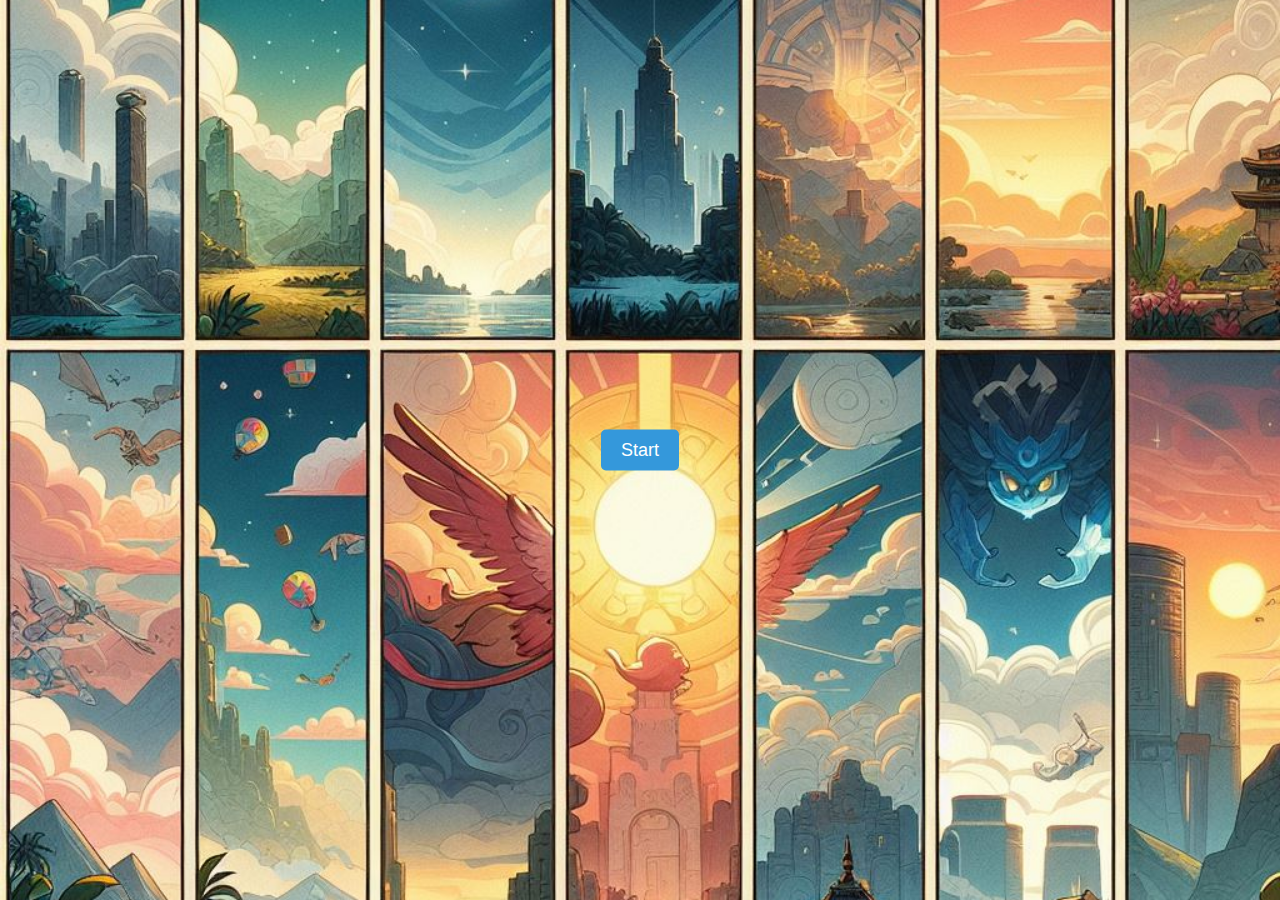
<file: index.html>
<!DOCTYPE html>
<html lang="ru">
<head>
  <!-- Устанавливаем кодировку документа -->
  <meta charset="UTF-8" />
  <!-- Определяем параметры для корректного отображения на мобильных устройствах -->
  <meta name="viewport" content="width=device-width, initial-scale=1.0, maximum-scale=1.0, user-scalable=yes" />
  <!-- Заголовок страницы -->
  <title>Семейное собрание Магомедовых</title>
  <!-- Стили страницы -->
  <style>
    /* Оформление основного контейнера страницы */
    body {
      margin: 0;
      padding: 0;
      font-family: Arial, sans-serif;
      color: #ffffff;
      user-select: none;
      /* Задаем фон страницы */
      background-image: url('1.jpeg');
      background-size: cover;
      background-position: center;
      background-repeat: no-repeat;
      background-attachment: fixed;
      transition: background 6s; /* Плавное изменение фона в течение 6 секунд */
    }

    /* Контейнер для выравнивания кнопки по центру экрана */
    #container {
      position: relative;
      height: 100vh;
    }

    /* Стилизация контента */
    #content {
      position: absolute;
      top: 50%;
      left: 50%;
      transform: translate(-50%, -50%);
    }

    /* Стилизация кнопки */
    button {
      padding: 10px 20px;
      font-size: 18px;
      cursor: pointer;
      background-color: #3498db;
      color: #fff;
      border: none;
      border-radius: 5px;
      z-index: 1;
      transition: opacity 6s; /* Плавное изменение прозрачности кнопки в течение 6 секунд */
    }
  </style>
</head>
<body>
  <!-- Основной контейнер страницы -->
  <div id="container">
    <!-- Контент с выравниванием по центру -->
    <div id="content">
      <!-- Кнопка запуска -->
      <button id="startButton">Start</button>
    </div>
  </div>

  <!-- Скрипт для обработки событий -->
  <script>
    document.addEventListener('DOMContentLoaded', function () {
      // Получаем кнопку по идентификатору
      var startButton = document.getElementById('startButton');
      // Создаем аудио-элемент с указанием пути к файлу
      var audio = new Audio('hola.mp3');

      // Обработчик события при нажатии на кнопку
      startButton.addEventListener('click', function () {
        // Воспроизводим аудио, логируя ошибку при неудаче
        audio.play().catch(function(error) {
          console.error("Error playing audio:", error);
        });

        // Изменяем фон страницы с анимацией
        document.body.style.background = 'linear-gradient(rgba(0,0,0,0.6), rgba(0,0,0,1)), url("1.jpeg")';
        document.body.style.backgroundSize = 'cover';
        // Запрещаем выделение текста на странице
        document.body.style.userSelect = 'none';
        // Уменьшаем прозрачность кнопки с анимацией
        startButton.style.opacity = 0;

        // Устанавливаем таймер для перехода на другую страницу через 6 секунд
        setTimeout(function () {
          // Переходим на другую страницу
          window.location.href = 'start.html';
        }, 9500);
      });

      // Обработчик события при завершении воспроизведения аудио
      audio.addEventListener('ended', function() {
        console.log('Аудиофайл воспроизведен до конца.');
      });
    });
  </script>
</body>
</html>
</file>
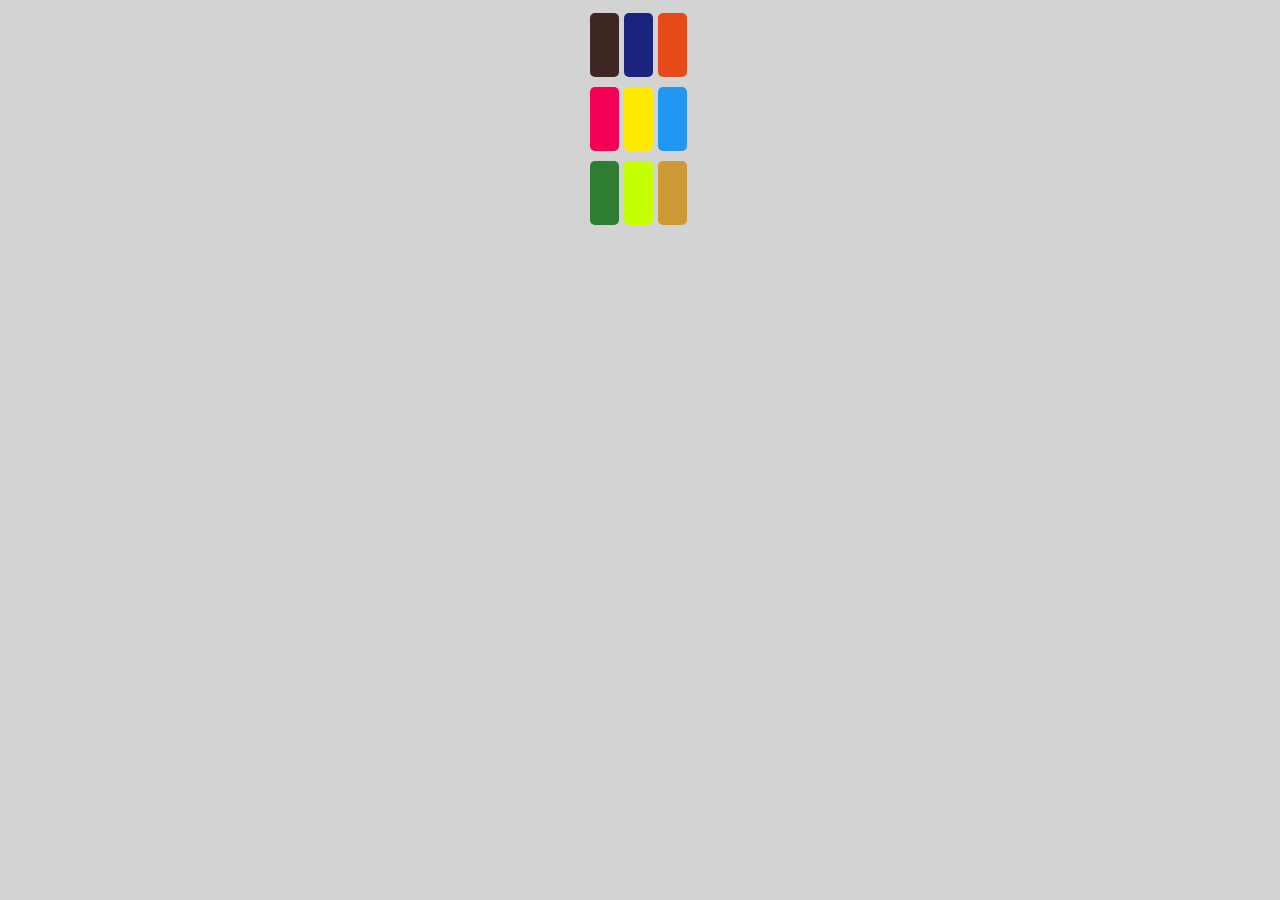
<file: ovum.html>
<!DOCTYPE html>
<html lang="en">

<head>
    <meta charset="UTF-8">
    <meta name="viewport" content="width=device-width, initial-scale=1.0">
    <title>Див-блок с кнопками и аудио</title>
    <style>
        body {
            background-color: #d3d3d3; /* Светло-серый фон */
            font-family: Arial, sans-serif;
        }

        #colorBlock {
            display: flex;
            flex-wrap: wrap;
            width: 100px;
            height: 200px;
            gap: 5px;
            max-width: 100px; /* Ширина трех рядов по 3 кнопки в каждом */
            margin: 0 auto;
            padding: 5px;
        }

.button {
    width: calc(30% - 5px); /* Ширина 30% минус промежуток */
    height: 30%;
    margin-bottom: 5px;
    cursor: pointer;
    transition: background-color 0.3s, border 0.3s, color 0.3s;
    text-align: center;
    font-weight: bold;
    font-size: 9px;
    line-height: 30%;
    border-radius: 5px;
    border: 2px solid transparent;
    background-color: transparent;
    color: transparent;
    display: flex;
    align-items: center;
    justify-content: center;
}


        .brown { background-color: #3E2723; }
        .blue { background-color: #1A237E; }
        .orange { background-color: #E64A19; }
        .red { background-color: #F50057; }
        .yellow { background-color: #FFEA00; }
        .light-blue { background-color: #2196F3; }
        .green { background-color: #2E7D32; }
        .lime { background-color: #C6FF00; }
        .gold { background-color: #cc9934; }

        .playing {
            background-color: #FFD700;
            border-color: #FFD700;
            color: #1e1d1b;
        }

        audio {
            display: none;
        }
    </style>
</head>

<body>
    <div id="colorBlock">
        <div class="button brown" onclick="playAudio('audioBrown', 'brown')">90</div>
        <div class="button blue" onclick="playAudio('audioBlue', 'blue')">120</div>
        <div class="button orange" onclick="playAudio('audioOrange', 'orange')">90</div>
        <div class="button red" onclick="playAudio('audioRed', 'red')">120</div>
        <div class="button yellow" onclick="playAudio('audioYellow', 'yellow')">90</div>
        <div class="button light-blue" onclick="playAudio('audioLightBlue', 'light-blue')">120</div>
        <div class="button green" onclick="playAudio('audioGreen', 'green')">90</div>
        <div class="button lime" onclick="playAudio('audioLime', 'lime')">120</div>
        <div class="button gold" onclick="playAudio('audioGold', 'gold')">90</div>
    </div>

    <script>
        let currentAudio;
        let currentInterval;

        function playAudio(audioId, color) {
            const audioElement = document.getElementById(audioId);
            const buttons = document.querySelectorAll('.button');

            buttons.forEach(button => {
                button.textContent = '';
                button.classList.remove('playing');
            });

            if (currentAudio) {
                currentAudio.pause();
                currentAudio.currentTime = 0;
                clearInterval(currentInterval);
                currentAudio = null;
            }

            const button = document.querySelector(`.button.${color}`);
            audioElement.currentTime = 0;
            audioElement.play();
            button.classList.add('playing');

            let duration = Math.ceil(audioElement.duration);
            button.textContent = duration;

            currentInterval = setInterval(() => {
                duration--;

                if (duration <= 0) {
                    clearInterval(currentInterval);
                    button.textContent = '';
                    button.classList.remove('playing');
                } else {
                    button.textContent = duration;
                }
            }, 1000);

            currentAudio = audioElement;
            currentAudio.addEventListener('ended', () => {
                clearInterval(currentInterval);
                button.textContent = '';
                button.classList.remove('playing');
            });
        }
    </script>

    <audio id="audioBrown" src="brown.mp3"></audio>
    <audio id="audioBlue" src="blue.mp3"></audio>
    <audio id="audioOrange" src="orange.mp3"></audio>
    <audio id="audioRed" src="red.mp3"></audio>
    <audio id="audioYellow" src="yellow.mp3"></audio>
    <audio id="audioLightBlue" src="lightblue.mp3"></audio>
    <audio id="audioGreen" src="green.mp3"></audio>
    <audio id="audioLime" src="lime.mp3"></audio>
    <audio id="audioGold" src="gold.mp3"></audio>
</body>

</html>
</file>
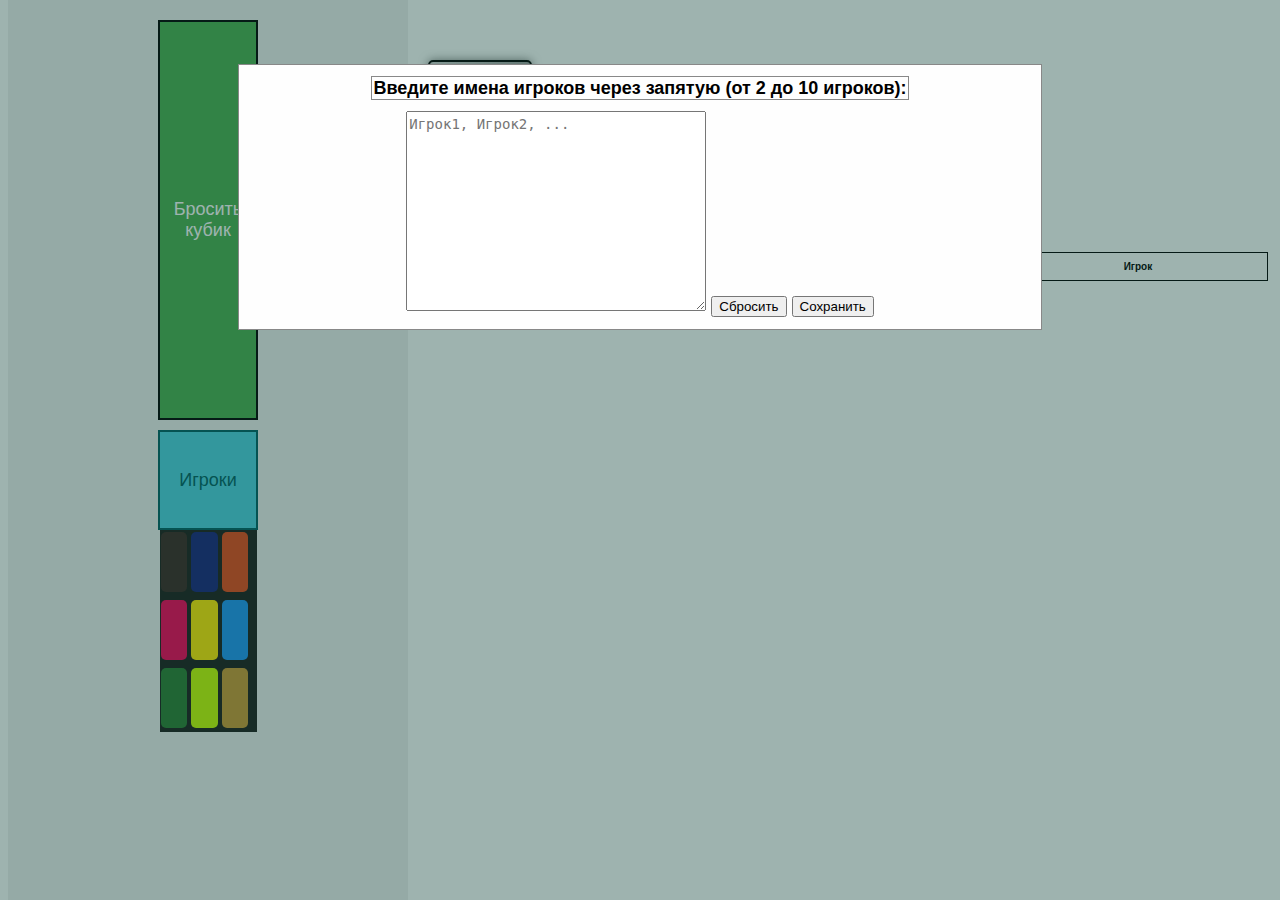
<file: start.html>
<!DOCTYPE html>
<html lang="ru">
<head>
  <meta charset="UTF-8">
  <meta name="viewport" content="width=device-width, initial-scale=1.0">
  <title>Семейное собрание Магомедовых</title>
  <style>
  .close {
  display: none; /* Скрыть крестик закрытия */
}
    body {
      font-family: Arial, sans-serif;
      text-align: left;
      display: flex;
      flex-direction: column;
      align-items: flex-start;
      overflow: hidden; /* Запрет на прокрутку всей страницы */
    }
        #colorBlock {
            display: flex;
            flex-wrap: wrap;
            width: 100px;
            height: 200px;
            gap: 4px;
            max-width: 95px; /* Ширина трех рядов по 3 кнопки в каждом */
            margin: 0 auto;
            padding: 1px;
            background-color: #1e1d1b;
            position: relative;
        }

.button {
    width: calc(29% - 5px); /* Ширина 30% минус промежуток */
    height: 28%;
    margin-top: 1px;
    margin-bottom: 1px;
    cursor: pointer;
    transition: background-color 0.3s, border 0.3s, color 0.3s;
    text-align: center;
    font-weight: bold;
    font-size: 16px;
    line-height: 30%;
    border-radius: 5px;
    border: 2px solid transparent;
    background-color: transparent;
    color: transparent;
    display: flex;
    align-items: center;
    justify-content: center;
}


/* #diceResult {
  border: 2px solid #000; */
  /* Добавлен стиль для обводки */
/*  box-shadow: 0 0 10px rgba(0, 0, 0, 0.5); */
/* Добавлен стиль для тени */
/* } */


    .playing {
            border-color: #000;
            border: 1px solid #000;
            text-shadow: 0 0 4px black; 
            /* Добавлено для сохранения обводки после нажатия */
            color: white;
        }
    .brown { background-color: #3E2723; }
    .blue { background-color: #1A237E; }
    .orange { background-color: #E64A19; }
    .red { background-color: #F50057; }
    .yellow { background-color: #FFEA00; }
    .light-blue { background-color: #2196F3; }
    .green { background-color: #2E7D32; }
    .lime { background-color: #C6FF00; }
    .gold { background-color: #cc9934; }

    audio {
      display: none;
    }

    #gameContainer {
      display: flex;
      justify-content: space-between;
      position: fixed;
      width: 100%;
      height: 100%;
      top: 0;
    }

    #leftSection {
      display: flex;
      flex-direction: column;
      align-items: center;
      background-color: #f0f0f0;
      padding: 20px;
      width: 30%;
    }

    #rightSection {
      display: flex;
      flex-direction: column;
      align-items: center;
      background-color: #ffffff;
      padding: 20px;
      width: 70%;
    }

    #diceContainer {
      margin-top: 20px;
      display: flex;
      justify-content: space-between;
      align-items: center;
      width: 100%;
    }

    #playersButton {
    width: 100px;
    height: 100px; /* Изменено на 100 пикселей */
    font-size: 18px;
    margin-top: 10px; /* Добавлено для отступа */
    background-color: #4DD0E1;
    color: #006064;
    border: 2px solid #006064;
    animation: pulseAnimation 2s infinite;
    }

    #rollButton {
      width: 100px;
      height: 400px;
      font-size: 18px;
      /* Ваши текущие стили */
      background-color: #4CAF50; /* Зелёный цвет активной кнопки */
      color: #fff; /* Белый шрифт */
      border: 2px solid #000; /* Чёрная обводка */
      animation: pulseAnimation 1s infinite; /* Мигание обводки */
    }

    #rollButton:disabled {
      background-color: #808080 !important; /* Тёмно-серый цвет неактивной кнопки */
      color: #fff; /* Белый шрифт */
      border: 4px solid #000; /* Чёрная обводка */
      cursor: not-allowed; /* Запрет на выделение мышью и нажатие пальцами */
    }

    @keyframes pulseAnimation {
      0% {
        border-color: #FFFFD258; /* Чёрный цвет обводки */
      }
      50% {
        border-color: #fff; /* Белый цвет обводки */
      }
      100% {
        border-color: #FFFFD258; /* Чёрный цвет обводки */
      }
    }

    #diceResult {
      margin-top: 20px;
      font-size: 48px;
      font-weight: bold;
      display: flex;
      justify-content: center;
      align-items: center;
      width: 100px;
      height: 100px;
      border-radius: 5px;
      border: 2px solid #000;
      box-shadow: 0 0 10px rgba(0, 0, 0, 0.5);
      background: linear-gradient(to bottom right, #d3d3d3, #696969);
      animation: rollAnimation 2s ease forwards;
    }

    @keyframes rollAnimation {
      from {
        transform: rotate(0deg);
      }
      to {
        transform: rotate(360deg);
      }
    }

    #historyTable {
      margin-top: 20px;
      overflow: auto;
      width: 100%;
    }

    table {
      width: 100%;
      border-collapse: collapse;
    }

    th, td {
      border: 1px solid #000;
      padding: 8px;
      text-align: center;
      font-size: 10px;
      font-weight: bold;
    }

    /* Стили для элемента прокрутки */
    ::-webkit-scrollbar {
      width: 20px;
    }

    ::-webkit-scrollbar-thumb {
      background-color: #888;
      border-radius: 10px;
    }

    ::-webkit-scrollbar-track {
      background-color: #f1f1f1;
    }
    
    /* Стили для модального окна */

.modal {
  display: none;
  position: fixed;
  z-index: 1;
  left: 0;
  top: 0;
  width: 100%;
  height: 100%;
  overflow: auto;
  background-color: rgba(12,66,55,0.4);
}

.modal-content label,
.modal-content input,
.modal-content {
  background-color: #fefefe;
  margin: 5% auto;
  padding: 1px;
  border: 1px solid #888;
  width: 80%;
  max-width: 800px;
  position: relative;
  font-size: 18px;
  font-weight: bold;
  line-height: 2.5;
  text-align: center;
}

.namepl {
  line-height: 1.5; /* Высота блока будет эквивалентна 3 строкам текста */
  overflow: hidden; /* Предотвращение выхода за пределы высоты при многострочном тексте */
  flex-grow: 1;
  overflow-y: auto;
  height: 200px; /* Высота */
    box-sizing: border-box; /* Алгоритм расчёта ширины */
    font-size: 14px; /* Размер шрифта */
}
}
.modal-content input {
  word-wrap: break-word; /* Принудительные переносы слов */
  overflow: hidden; /* Предотвращение выхода за границы */
  height: auto; /* Автоматическое растягивание по вертикали */
}
}
/*.close {
  color: #aaa;
  float: right;
  font-size: 28px;
  font-weight: bold;
}

.close:hover,
.close:focus {
  color: black;
  text-decoration: none;
  cursor: pointer;
}*/

    
  </style>
</head>
<body onload="openPlayersModal();"> 
  <!-- Добавлен вызов openPlayersModal() при загрузке страницы -->
  
    <!-- Ваш HTML код -->


<div id="playersModal" class="modal">
  <div class="modal-content">
    <span class="close" onclick="closePlayersModal()">&times;</span>
    <label for="playerNames">Введите имена игроков через запятую (от 2 до 10 игроков): </label>
    <textarea class="namepl" type="text" id="playerNames" placeholder="Игрок1, Игрок2, ..." maxlength="300" rows="5" cols="33"></textarea>
    <button onclick="resetPlayerNames()">Сбросить</button>
    <button onclick="savePlayerNames()">Сохранить</button>
  </div>
</div>
  
  
  <div id="gameContainer">
    <div id="leftSection">
      <button id="rollButton" onclick="rollDice()">Бросить кубик</button>
      <button id="playersButton" onclick="openPlayersModal()">Игроки</button>
      
      
    <div id="colorBlock">
        <div class="button brown" onclick="playAudio('audioBrown', 'brown')">90</div>
        <div class="button blue" onclick="playAudio('audioBlue', 'blue')">120</div>
        <div class="button orange" onclick="playAudio('audioOrange', 'orange')">90</div>
        <div class="button red" onclick="playAudio('audioRed', 'red')">120</div>
        <div class="button yellow" onclick="playAudio('audioYellow', 'yellow')">90</div>
        <div class="button light-blue" onclick="playAudio('audioLightBlue', 'light-blue')">120</div>
        <div class="button green" onclick="playAudio('audioGreen', 'green')">90</div>
        <div class="button lime" onclick="playAudio('audioLime', 'lime')">120</div>
        <div class="button gold" onclick="playAudio('audioGold', 'gold')">90</div>
    </div>

  <audio id="audioBrown" src="brown.mp3"></audio>
  <audio id="audioBlue" src="blue.mp3"></audio>
  <audio id="audioOrange" src="orange.mp3"></audio>
  <audio id="audioRed" src="red.mp3"></audio>
  <audio id="audioYellow" src="yellow.mp3"></audio>
  <audio id="audioLightBlue" src="lightblue.mp3"></audio>
  <audio id="audioGreen" src="green.mp3"></audio>
  <audio id="audioLime" src="lime.mp3"></audio>
  <audio id="audioGold" src="gold.mp3"></audio>
  <audio id="diceRollSound" src="play.mp3"></audio>

    </div>
    
    
    <div id="rightSection">
      <div id="diceContainer">
        <div id="diceResult"></div>
      </div>

      <div id="historyTable">
        <h2>История бросков</h2>
        <table id="history">
          <thead>
            <tr>
              <th>Ход</th>
              <th>Результат</th>
              <th>Игрок</th>
            </tr>
          </thead>
          <tbody>
            <!-- Здесь будет заполняться история бросков -->
          </tbody>
        </table>
      </div>
    </div>
  </div>

  <script>
    
    document.addEventListener('DOMContentLoaded', function () {
  var audio = new Audio('hola.mp3');
  audio.autoplay = false;
  audio.play();
});


function openPlayersModal() {
  const playersModal = document.getElementById('playersModal');
  playersModal.style.display = 'block';
}

function closePlayersModal() {
  const playersModal = document.getElementById('playersModal');
  playersModal.style.display = 'none';
}

function resetPlayerNames() {
  const playerNamesInput = document.getElementById('playerNames');
  playerNamesInput.value = '';
}

function savePlayerNames() {
  const playerNamesInput = document.getElementById('playerNames');
  const playerNames = playerNamesInput.value.split(',').map(name => name.trim()).filter(name => name !== '');

  if (playerNames.length >= 2 && playerNames.length <= 10) {
    // Обновление имен игроков в таблице результатов
    const historyTableBody = document.querySelector('#history tbody');
    const rows = historyTableBody.querySelectorAll('tr');
    rows.forEach((row, index) => {
      const playerNameCell = document.createElement('td');
      playerNameCell.textContent = playerNames[index] || '';
      row.appendChild(playerNameCell);
    });

    closePlayersModal();
  } else {
    alert('Введите от 2 до 10 имен игроков через запятую.');
  }
}


let currentDiceValue = -1;
const maxHistoryLength = 300;
const history = [];
let playerNames = [];


    function rollDice() {
      const rollButton = document.getElementById('rollButton');
      if (rollButton.disabled) return;

      const diceResultContainer = document.getElementById('diceResult');
      diceResultContainer.innerHTML = '';

      // Запуск анимации
      diceResultContainer.style.animation = 'none';
      void diceResultContainer.offsetWidth; // Триггер рефлоу
      diceResultContainer.style.animation = null;

      // Генерация числа
      
      let randomNum;
let consecutiveCount = 0;

do {
  let chance = Math.random();
  
  if (consecutiveCount === 3) {
    // Reset consecutive count if three consecutive repeats
    consecutiveCount = 0;
  } else if (consecutiveCount > 0 && chance <= 0.03) {
    // 3% chance of repeating the number consecutively
    consecutiveCount++;
  } else if (chance <= 0.01) {
    // 1% chance of repeating the number three times consecutively
    consecutiveCount = 1;
  } else {
    // Reset consecutive count otherwise
    consecutiveCount = 0;
  }

  if (chance <= 0.05) {
    // 5% chance to have a number within +/- 1 range
    randomNum = currentDiceValue + Math.floor(Math.random() * 3) - 1;
  } else {
    // 95% chance to generate a completely random number
    if (chance <= 0.3) {
      // 30% chance for 1 and 6 each
      randomNum = chance <= 0.15 ? 1 : 6;
    } else if (chance <= 0.6) {
      // 30% chance for 2 and 5 each
      randomNum = chance <= 0.45 ? 2 : 5;
    } else {
      // 40% chance for 3 and 4 each
      randomNum = chance <= 0.7 ? 3 : 4;
    }
  }
} while (randomNum < 1 || randomNum > 6 || randomNum === currentDiceValue);

currentDiceValue = randomNum;

      
   //  let randomNum;
   //   do {
   //     randomNum = Math.floor(Math.random() * 6) + 1;
  //    } while (randomNum === currentDiceValue);

   //   currentDiceValue = randomNum;

      // Установка значения после завершения анимации
      setTimeout(() => {
        diceResultContainer.innerHTML = currentDiceValue;
      }, 2000);

      // По завершении анимации, обновлять историю
      setTimeout(() => updateHistory(currentDiceValue), 2000);

      // Воспроизведение звука броска кубика
        const diceRollSound = document.getElementById('diceRollSound');
        diceRollSound.volume = 0.3; // Установка громкости на 30%
        diceRollSound.currentTime = 0;
        diceRollSound.play();

      // После завершении анимации и обновления истории, делаем кнопку неактивной
      rollButton.disabled = true;
      setTimeout(() => {
        rollButton.disabled = false;
      }, 5000);
    }

    function updateHistory(result) {
      const currentPlayerIndex = history.length % playerNames.length; // Определяем текущего игрока

      history.unshift({ result, player: playerNames[currentPlayerIndex] });
      if (history.length > maxHistoryLength) {
        history.pop();
      }

      const historyTableBody = document.querySelector('#history tbody');
      historyTableBody.innerHTML = '';

      history.forEach((data, index) => {
        const row = document.createElement('tr');
        const indexCell = document.createElement('td');
        const resultCell = document.createElement('td');
        const playerNameCell = document.createElement('td');

        indexCell.textContent = history.length - index;
        resultCell.textContent = data.result;
        playerNameCell.textContent = data.player || '';

        row.appendChild(indexCell);
        row.appendChild(resultCell);
        row.appendChild(playerNameCell);
        historyTableBody.appendChild(row);
      });
    }


function openPlayersModal() {
  const playersModal = document.getElementById('playersModal');
  playersModal.style.display = 'block';
}

function closePlayersModal() {
  const playersModal = document.getElementById('playersModal');
  playersModal.style.display = 'none';
}

function resetPlayerNames() {
  const playerNamesInput = document.getElementById('playerNames');
  playerNamesInput.value = '';
}

function savePlayerNames() {
  const playerNamesInput = document.getElementById('playerNames');
  playerNames = playerNamesInput.value.split(',').map(name => name.trim()).filter(name => name !== '');

  if (playerNames.length >= 2 && playerNames.length <= 10) {
    closePlayersModal();
  } else {
    alert('Введите от 2 до 10 имен игроков через запятую.');
  }
}

let currentAudio;
        let currentInterval;

        function playAudio(audioId, color) {
            const audioElement = document.getElementById(audioId);
            const buttons = document.querySelectorAll('.button');

            buttons.forEach(button => {
                button.classList.add('playing');
                button.style.color = 'white'; // Добавлено для установки белого цвета текста

                button.textContent = '';
                button.classList.remove('playing');
            });

            if (currentAudio) {
                currentAudio.pause();
                currentAudio.currentTime = 0;
                clearInterval(currentInterval);
                currentAudio = null;
            }

            const button = document.querySelector(`.button.${color}`);
            audioElement.currentTime = 0;
            audioElement.play();
            button.classList.add('playing');

            let duration = Math.ceil(audioElement.duration);
            button.textContent = duration;

            currentInterval = setInterval(() => {
                duration--;

                if (duration <= 0) {
                    clearInterval(currentInterval);
                    button.textContent = '';
                    button.classList.remove('playing');
                } else {
                    button.textContent = duration;
                }
            }, 1000);

            currentAudio = audioElement;
            currentAudio.addEventListener('ended', () => {
                clearInterval(currentInterval);
                button.textContent = '';
                button.classList.remove('playing');
            });
        }

    
  </script>
</body>
</html>
</file>
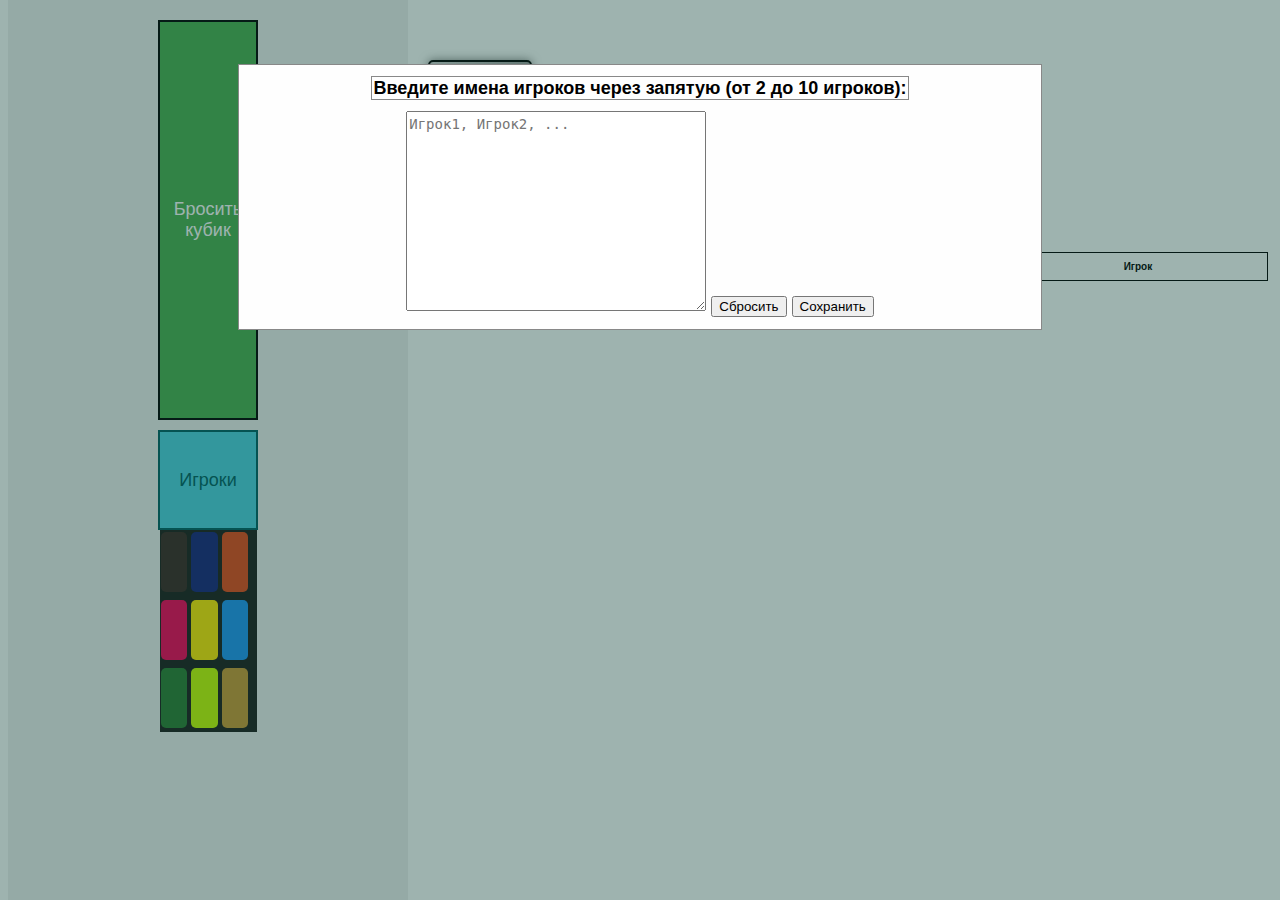
<file: start1.html>
<!DOCTYPE html>
<html lang="ru">
<head>
  <meta charset="UTF-8">
  <meta name="viewport" content="width=device-width, initial-scale=1.0">
  <title>Семейное собрание Магомедовых</title>
  <style>
  .close {
  display: none; /* Скрыть крестик закрытия */
}
    body {
      font-family: Arial, sans-serif;
      text-align: left;
      display: flex;
      flex-direction: column;
      align-items: flex-start;
      overflow: hidden; /* Запрет на прокрутку всей страницы */
    }
        #colorBlock {
            display: flex;
            flex-wrap: wrap;
            width: 100px;
            height: 200px;
            gap: 4px;
            max-width: 95px; /* Ширина трех рядов по 3 кнопки в каждом */
            margin: 0 auto;
            padding: 1px;
            background-color: #1e1d1b;
            position: relative;
        }

.button {
    width: calc(29% - 5px); /* Ширина 30% минус промежуток */
    height: 28%;
    margin-top: 1px;
    margin-bottom: 1px;
    cursor: pointer;
    transition: background-color 0.3s, border 0.3s, color 0.3s;
    text-align: center;
    font-weight: bold;
    font-size: 16px;
    line-height: 30%;
    border-radius: 5px;
    border: 2px solid transparent;
    background-color: transparent;
    color: transparent;
    display: flex;
    align-items: center;
    justify-content: center;
}


/* #diceResult {
  border: 2px solid #000; */
  /* Добавлен стиль для обводки */
/*  box-shadow: 0 0 10px rgba(0, 0, 0, 0.5); */
/* Добавлен стиль для тени */
/* } */


    .playing {
            border-color: #000;
            border: 1px solid #000;
            text-shadow: 0 0 4px black; 
            /* Добавлено для сохранения обводки после нажатия */
            color: white;
        }
    .brown { background-color: #3E2723; }
    .blue { background-color: #1A237E; }
    .orange { background-color: #E64A19; }
    .red { background-color: #F50057; }
    .yellow { background-color: #FFEA00; }
    .light-blue { background-color: #2196F3; }
    .green { background-color: #2E7D32; }
    .lime { background-color: #C6FF00; }
    .gold { background-color: #cc9934; }

    audio {
      display: none;
    }

    #gameContainer {
      display: flex;
      justify-content: space-between;
      position: fixed;
      width: 100%;
      height: 100%;
      top: 0;
    }

    #leftSection {
      display: flex;
      flex-direction: column;
      align-items: center;
      background-color: #f0f0f0;
      padding: 20px;
      width: 30%;
    }

    #rightSection {
      display: flex;
      flex-direction: column;
      align-items: center;
      background-color: #ffffff;
      padding: 20px;
      width: 70%;
    }

    #diceContainer {
      margin-top: 20px;
      display: flex;
      justify-content: space-between;
      align-items: center;
      width: 100%;
    }

    #playersButton {
    width: 100px;
    height: 100px; /* Изменено на 100 пикселей */
    font-size: 18px;
    margin-top: 10px; /* Добавлено для отступа */
    background-color: #4DD0E1;
    color: #006064;
    border: 2px solid #006064;
    animation: pulseAnimation 2s infinite;
    }

    #rollButton {
      width: 100px;
      height: 400px;
      font-size: 18px;
      /* Ваши текущие стили */
      background-color: #4CAF50; /* Зелёный цвет активной кнопки */
      color: #fff; /* Белый шрифт */
      border: 2px solid #000; /* Чёрная обводка */
      animation: pulseAnimation 1s infinite; /* Мигание обводки */
    }

    #rollButton:disabled {
      background-color: #808080 !important; /* Тёмно-серый цвет неактивной кнопки */
      color: #fff; /* Белый шрифт */
      border: 4px solid #000; /* Чёрная обводка */
      cursor: not-allowed; /* Запрет на выделение мышью и нажатие пальцами */
    }

    @keyframes pulseAnimation {
      0% {
        border-color: #FFFFD258; /* Чёрный цвет обводки */
      }
      50% {
        border-color: #fff; /* Белый цвет обводки */
      }
      100% {
        border-color: #FFFFD258; /* Чёрный цвет обводки */
      }
    }

    #diceResult {
      margin-top: 20px;
      font-size: 48px;
      font-weight: bold;
      display: flex;
      justify-content: center;
      align-items: center;
      width: 100px;
      height: 100px;
      border-radius: 5px;
      border: 2px solid #000;
      box-shadow: 0 0 10px rgba(0, 0, 0, 0.5);
      background: linear-gradient(to bottom right, #d3d3d3, #696969);
      animation: rollAnimation 2s ease forwards;
    }

    @keyframes rollAnimation {
      from {
        transform: rotate(0deg);
      }
      to {
        transform: rotate(360deg);
      }
    }

    #historyTable {
      margin-top: 20px;
      overflow: auto;
      width: 100%;
    }

    table {
      width: 100%;
      border-collapse: collapse;
    }

    th, td {
      border: 1px solid #000;
      padding: 8px;
      text-align: center;
      font-size: 10px;
      font-weight: bold;
    }

    /* Стили для элемента прокрутки */
    ::-webkit-scrollbar {
      width: 20px;
    }

    ::-webkit-scrollbar-thumb {
      background-color: #888;
      border-radius: 10px;
    }

    ::-webkit-scrollbar-track {
      background-color: #f1f1f1;
    }
    
    /* Стили для модального окна */

.modal {
  display: none;
  position: fixed;
  z-index: 1;
  left: 0;
  top: 0;
  width: 100%;
  height: 100%;
  overflow: auto;
  background-color: rgba(12,66,55,0.4);
}

.modal-content label,
.modal-content input,
.modal-content {
  background-color: #fefefe;
  margin: 5% auto;
  padding: 1px;
  border: 1px solid #888;
  width: 80%;
  max-width: 800px;
  position: relative;
  font-size: 18px;
  font-weight: bold;
  line-height: 2.5;
  text-align: center;
}

.namepl {
  line-height: 1.5; /* Высота блока будет эквивалентна 3 строкам текста */
  overflow: hidden; /* Предотвращение выхода за пределы высоты при многострочном тексте */
  flex-grow: 1;
  overflow-y: auto;
  height: 200px; /* Высота */
    box-sizing: border-box; /* Алгоритм расчёта ширины */
    font-size: 14px; /* Размер шрифта */
}
}
.modal-content input {
  word-wrap: break-word; /* Принудительные переносы слов */
  overflow: hidden; /* Предотвращение выхода за границы */
  height: auto; /* Автоматическое растягивание по вертикали */
}
}
/*.close {
  color: #aaa;
  float: right;
  font-size: 28px;
  font-weight: bold;
}

.close:hover,
.close:focus {
  color: black;
  text-decoration: none;
  cursor: pointer;
}*/

    
  </style>
</head>
<body onload="openPlayersModal();"> 
  <!-- Добавлен вызов openPlayersModal() при загрузке страницы -->
  
    <!-- Ваш HTML код -->


<div id="playersModal" class="modal">
  <div class="modal-content">
    <span class="close" onclick="closePlayersModal()">&times;</span>
    <label for="playerNames">Введите имена игроков через запятую (от 2 до 10 игроков): </label>
    <textarea class="namepl" type="text" id="playerNames" placeholder="Игрок1, Игрок2, ..." maxlength="300" rows="5" cols="33"></textarea>
    <button onclick="resetPlayerNames()">Сбросить</button>
    <button onclick="savePlayerNames()">Сохранить</button>
  </div>
</div>
  
  
  <div id="gameContainer">
    <div id="leftSection">
      <button id="rollButton" onclick="rollDice()">Бросить кубик</button>
      <button id="playersButton" onclick="openPlayersModal()">Игроки</button>
      
      
    <div id="colorBlock">
        <div class="button brown" onclick="playAudio('audioBrown', 'brown')">90</div>
        <div class="button blue" onclick="playAudio('audioBlue', 'blue')">120</div>
        <div class="button orange" onclick="playAudio('audioOrange', 'orange')">90</div>
        <div class="button red" onclick="playAudio('audioRed', 'red')">120</div>
        <div class="button yellow" onclick="playAudio('audioYellow', 'yellow')">90</div>
        <div class="button light-blue" onclick="playAudio('audioLightBlue', 'light-blue')">120</div>
        <div class="button green" onclick="playAudio('audioGreen', 'green')">90</div>
        <div class="button lime" onclick="playAudio('audioLime', 'lime')">120</div>
        <div class="button gold" onclick="playAudio('audioGold', 'gold')">90</div>
    </div>

  <audio id="audioBrown" src="brown.mp3"></audio>
  <audio id="audioBlue" src="blue.mp3"></audio>
  <audio id="audioOrange" src="orange.mp3"></audio>
  <audio id="audioRed" src="red.mp3"></audio>
  <audio id="audioYellow" src="yellow.mp3"></audio>
  <audio id="audioLightBlue" src="lightblue.mp3"></audio>
  <audio id="audioGreen" src="green.mp3"></audio>
  <audio id="audioLime" src="lime.mp3"></audio>
  <audio id="audioGold" src="gold.mp3"></audio>
  <audio id="diceRollSound" src="play.mp3"></audio>

    </div>
    
    
    <div id="rightSection">
      <div id="diceContainer">
        <div id="diceResult"></div>
      </div>

      <div id="historyTable">
        <h2>История бросков</h2>
        <table id="history">
          <thead>
            <tr>
              <th>Ход</th>
              <th>Результат</th>
              <th>Игрок</th>
            </tr>
          </thead>
          <tbody>
            <!-- Здесь будет заполняться история бросков -->
          </tbody>
        </table>
      </div>
    </div>
  </div>

  <script>
    
    document.addEventListener('DOMContentLoaded', function () {
  var audio = new Audio('hola.mp3');
  audio.autoplay = true;
  audio.play();
});


function openPlayersModal() {
  const playersModal = document.getElementById('playersModal');
  playersModal.style.display = 'block';
}

function closePlayersModal() {
  const playersModal = document.getElementById('playersModal');
  playersModal.style.display = 'none';
}

function resetPlayerNames() {
  const playerNamesInput = document.getElementById('playerNames');
  playerNamesInput.value = '';
}

function savePlayerNames() {
  const playerNamesInput = document.getElementById('playerNames');
  const playerNames = playerNamesInput.value.split(',').map(name => name.trim()).filter(name => name !== '');

  if (playerNames.length >= 2 && playerNames.length <= 10) {
    // Обновление имен игроков в таблице результатов
    const historyTableBody = document.querySelector('#history tbody');
    const rows = historyTableBody.querySelectorAll('tr');
    rows.forEach((row, index) => {
      const playerNameCell = document.createElement('td');
      playerNameCell.textContent = playerNames[index] || '';
      row.appendChild(playerNameCell);
    });

    closePlayersModal();
  } else {
    alert('Введите от 2 до 10 имен игроков через запятую.');
  }
}


let currentDiceValue = -1;
const maxHistoryLength = 300;
const history = [];
let playerNames = [];


    function rollDice() {
      const rollButton = document.getElementById('rollButton');
      if (rollButton.disabled) return;

      const diceResultContainer = document.getElementById('diceResult');
      diceResultContainer.innerHTML = '';

      // Запуск анимации
      diceResultContainer.style.animation = 'none';
      void diceResultContainer.offsetWidth; // Триггер рефлоу
      diceResultContainer.style.animation = null;

      // Генерация числа
      
      let randomNum;
let consecutiveCount = 0;

do {
  let chance = Math.random();
  
  if (consecutiveCount === 3) {
    // Reset consecutive count if three consecutive repeats
    consecutiveCount = 0;
  } else if (consecutiveCount > 0 && chance <= 0.03) {
    // 3% chance of repeating the number consecutively
    consecutiveCount++;
  } else if (chance <= 0.01) {
    // 1% chance of repeating the number three times consecutively
    consecutiveCount = 1;
  } else {
    // Reset consecutive count otherwise
    consecutiveCount = 0;
  }

  if (chance <= 0.05) {
    // 5% chance to have a number within +/- 1 range
    randomNum = currentDiceValue + Math.floor(Math.random() * 3) - 1;
  } else {
    // 95% chance to generate a completely random number
    if (chance <= 0.3) {
      // 30% chance for 1 and 6 each
      randomNum = chance <= 0.15 ? 1 : 6;
    } else if (chance <= 0.6) {
      // 30% chance for 2 and 5 each
      randomNum = chance <= 0.45 ? 2 : 5;
    } else {
      // 40% chance for 3 and 4 each
      randomNum = chance <= 0.7 ? 3 : 4;
    }
  }
} while (randomNum < 1 || randomNum > 6 || randomNum === currentDiceValue);

currentDiceValue = randomNum;

      
   //  let randomNum;
   //   do {
   //     randomNum = Math.floor(Math.random() * 6) + 1;
  //    } while (randomNum === currentDiceValue);

   //   currentDiceValue = randomNum;

      // Установка значения после завершения анимации
      setTimeout(() => {
        diceResultContainer.innerHTML = currentDiceValue;
      }, 2000);

      // По завершении анимации, обновлять историю
      setTimeout(() => updateHistory(currentDiceValue), 2000);

      // Воспроизведение звука броска кубика
        const diceRollSound = document.getElementById('diceRollSound');
        diceRollSound.volume = 0.3; // Установка громкости на 30%
        diceRollSound.currentTime = 0;
        diceRollSound.play();

      // После завершении анимации и обновления истории, делаем кнопку неактивной
      rollButton.disabled = true;
      setTimeout(() => {
        rollButton.disabled = false;
      }, 5000);
    }

    function updateHistory(result) {
      const currentPlayerIndex = history.length % playerNames.length; // Определяем текущего игрока

      history.unshift({ result, player: playerNames[currentPlayerIndex] });
      if (history.length > maxHistoryLength) {
        history.pop();
      }

      const historyTableBody = document.querySelector('#history tbody');
      historyTableBody.innerHTML = '';

      history.forEach((data, index) => {
        const row = document.createElement('tr');
        const indexCell = document.createElement('td');
        const resultCell = document.createElement('td');
        const playerNameCell = document.createElement('td');

        indexCell.textContent = history.length - index;
        resultCell.textContent = data.result;
        playerNameCell.textContent = data.player || '';

        row.appendChild(indexCell);
        row.appendChild(resultCell);
        row.appendChild(playerNameCell);
        historyTableBody.appendChild(row);
      });
    }


function openPlayersModal() {
  const playersModal = document.getElementById('playersModal');
  playersModal.style.display = 'block';
}

function closePlayersModal() {
  const playersModal = document.getElementById('playersModal');
  playersModal.style.display = 'none';
}

function resetPlayerNames() {
  const playerNamesInput = document.getElementById('playerNames');
  playerNamesInput.value = '';
}

function savePlayerNames() {
  const playerNamesInput = document.getElementById('playerNames');
  playerNames = playerNamesInput.value.split(',').map(name => name.trim()).filter(name => name !== '');

  if (playerNames.length >= 2 && playerNames.length <= 10) {
    closePlayersModal();
  } else {
    alert('Введите от 2 до 10 имен игроков через запятую.');
  }
}

let currentAudio;
        let currentInterval;

        function playAudio(audioId, color) {
            const audioElement = document.getElementById(audioId);
            const buttons = document.querySelectorAll('.button');

            buttons.forEach(button => {
                button.classList.add('playing');
                button.style.color = 'white'; // Добавлено для установки белого цвета текста

                button.textContent = '';
                button.classList.remove('playing');
            });

            if (currentAudio) {
                currentAudio.pause();
                currentAudio.currentTime = 0;
                clearInterval(currentInterval);
                currentAudio = null;
            }

            const button = document.querySelector(`.button.${color}`);
            audioElement.currentTime = 0;
            audioElement.play();
            button.classList.add('playing');

            let duration = Math.ceil(audioElement.duration);
            button.textContent = duration;

            currentInterval = setInterval(() => {
                duration--;

                if (duration <= 0) {
                    clearInterval(currentInterval);
                    button.textContent = '';
                    button.classList.remove('playing');
                } else {
                    button.textContent = duration;
                }
            }, 1000);

            currentAudio = audioElement;
            currentAudio.addEventListener('ended', () => {
                clearInterval(currentInterval);
                button.textContent = '';
                button.classList.remove('playing');
            });
        }

    
  </script>
</body>
</html>
</file>
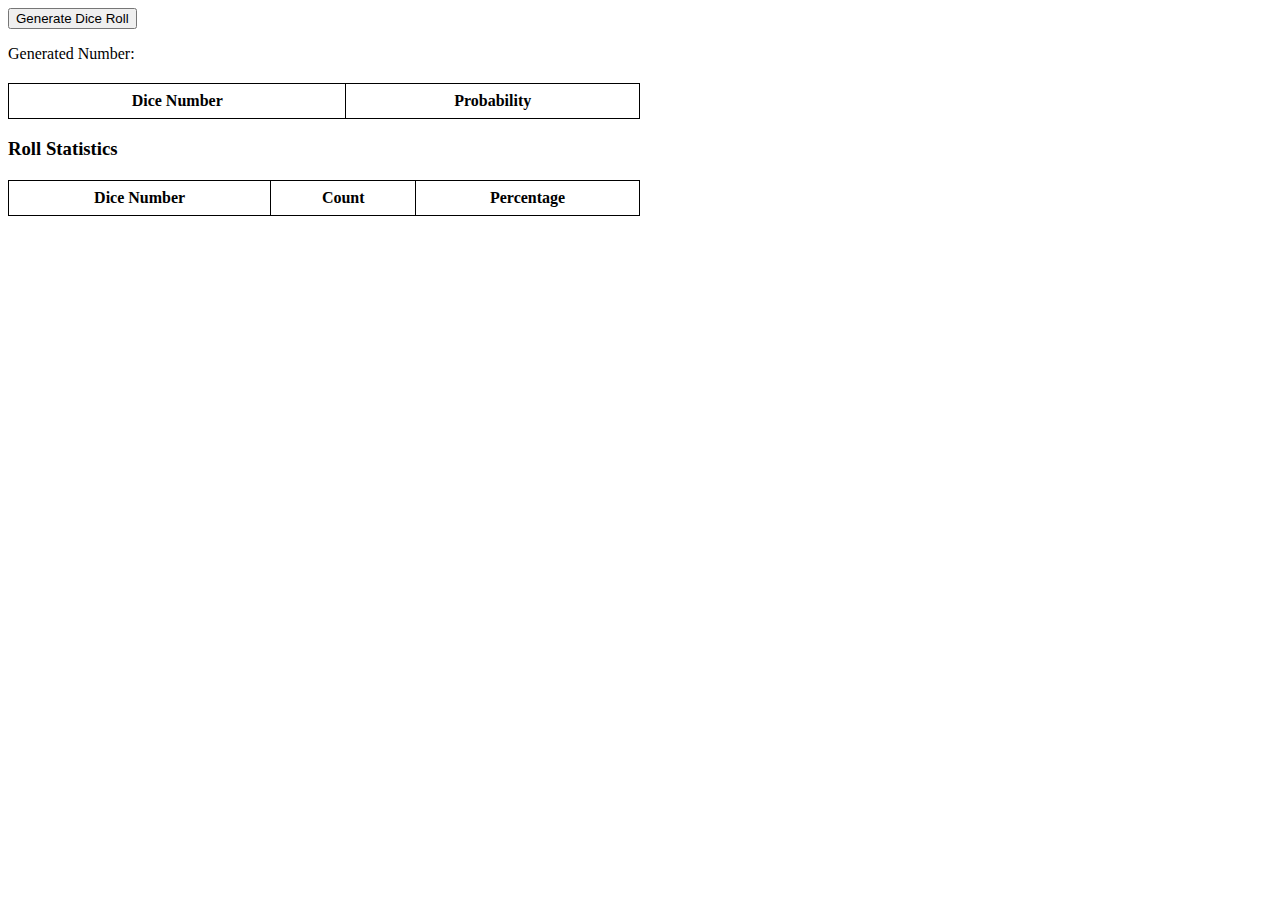
<file: test generally.html>
<!DOCTYPE html>
<html lang="en">
<head>
  <meta charset="UTF-8">
  <meta name="viewport" content="width=device-width, initial-scale=1.0">
  <title>Dice Probability Generator</title>
  <style>
    table {
      border-collapse: collapse;
      width: 50%;
      margin-top: 20px;
    }
    th, td {
      border: 1px solid black;
      padding: 8px;
      text-align: center;
    }
  </style>
</head>
<body>

<button onclick="generateAndDisplay()">Generate Dice Roll</button>

<p>Generated Number: <span id="generatedNumber"></span></p>

<table id="probabilityTable">
  <tr>
    <th>Dice Number</th>
    <th>Probability</th>
  </tr>
</table>

<h3>Roll Statistics</h3>

<table id="statisticsTable">
  <tr>
    <th>Dice Number</th>
    <th>Count</th>
    <th>Percentage</th>
  </tr>
</table>

<script>
let currentDiceValue;
let rollCount = Array(6).fill(0);

function generateAndDisplay() {
  let generatedNumber = document.getElementById("generatedNumber");
  let probabilityTable = document.getElementById("probabilityTable");
  let statisticsTable = document.getElementById("statisticsTable");

  let randomNum;
  let consecutiveCount = 0;

  function generateProbabilities() {
    // Sample probabilities (replace with your logic)
    let probabilities = [0.05, 0.3, 0.6, 0.4, 0.6, 0.05];
    return probabilities;
  }

  do {
    let chance = Math.random();
    
    if (consecutiveCount === 3) {
      // Reset consecutive count if three consecutive repeats
      consecutiveCount = 0;
    } else if (consecutiveCount > 0 && chance <= 0.03) {
      // 3% chance of repeating the number consecutively
      consecutiveCount++;
    } else if (chance <= 0.01) {
      // 1% chance of repeating the number three times consecutively
      consecutiveCount = 1;
    } else {
      // Reset consecutive count otherwise
      consecutiveCount = 0;
    }

    let probabilities = generateProbabilities();
    let cumulativeProbability = 0;

    for (let i = 1; i <= 6; i++) {
      cumulativeProbability += probabilities[i - 1];
      
      if (chance <= cumulativeProbability) {
        randomNum = i;
        break;
      }
    }

  } while (randomNum === currentDiceValue);

  currentDiceValue = randomNum;

  // Display the generated number
  generatedNumber.textContent = currentDiceValue;

  // Update the probability table
  probabilityTable.innerHTML = "<tr><th>Dice Number</th><th>Probability</th></tr>";

  for (let i = 1; i <= 6; i++) {
    let row = probabilityTable.insertRow(-1);
    let cell1 = row.insertCell(0);
    let cell2 = row.insertCell(1);
    cell1.innerHTML = i;
    cell2.innerHTML = generateProbabilities()[i - 1].toFixed(4);
  }

  // Update the statistics table
  rollCount[currentDiceValue - 1]++;
  statisticsTable.innerHTML = "<tr><th>Dice Number</th><th>Count</th><th>Percentage</th></tr>";

  for (let i = 1; i <= 6; i++) {
    let row = statisticsTable.insertRow(-1);
    let cell1 = row.insertCell(0);
    let cell2 = row.insertCell(1);
    let cell3 = row.insertCell(2);

    cell1.innerHTML = i;
    cell2.innerHTML = rollCount[i - 1];
    cell3.innerHTML = ((rollCount[i - 1] / rollCount.reduce((a, b) => a + b, 0)) * 100).toFixed(4) + "%";
  }
}
</script>

</body>
</html>
</file>
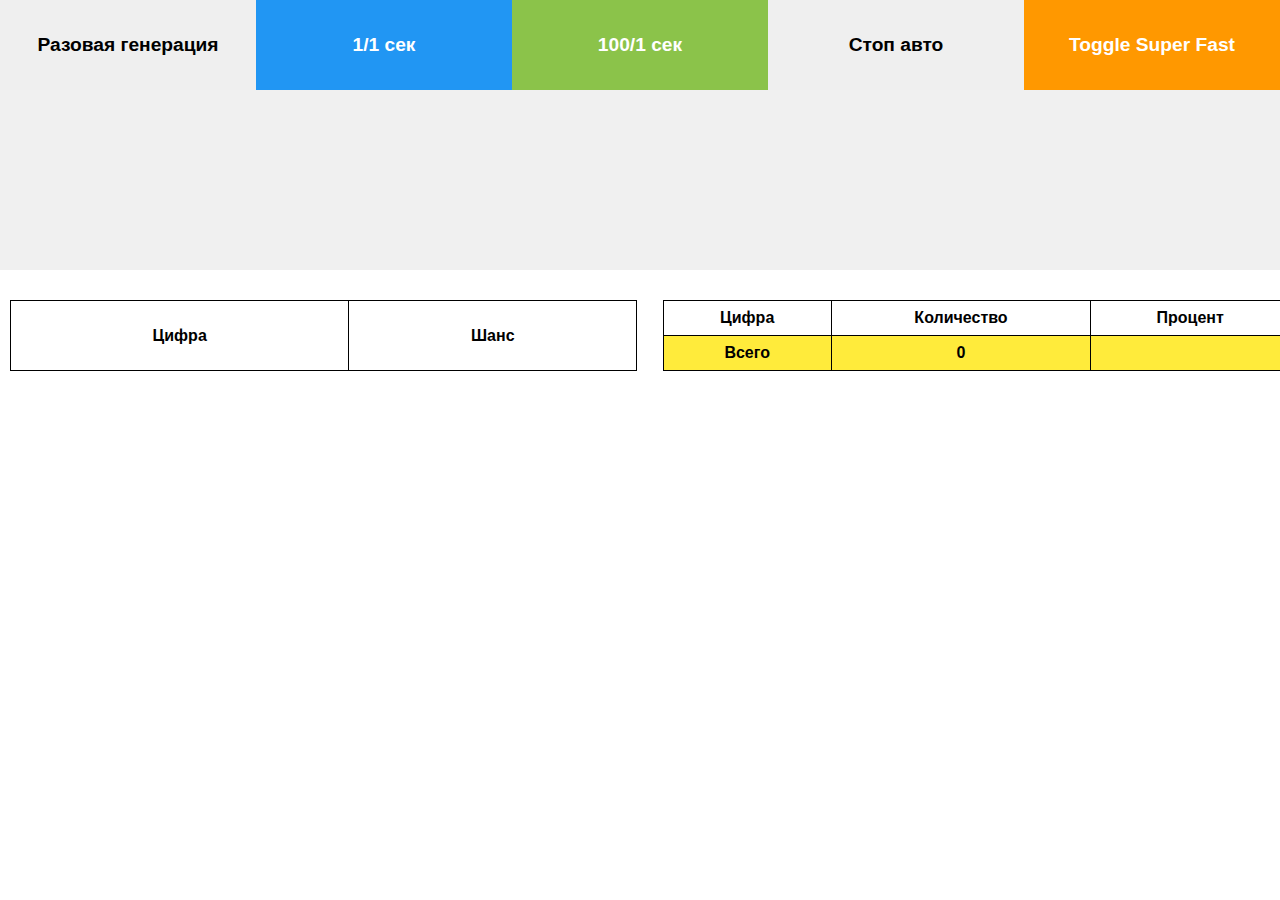
<file: test2.html>
<!DOCTYPE html>
<html lang="ru">
<head>
  <meta charset="UTF-8">
  <meta name="viewport" content="width=device-width, initial-scale=1.0">
  <title>Dice Probability Generator</title>
  <link rel="stylesheet" href="styles.css">
  <!-- Подключение к основным скриптам -->
<script type="text/javascript" src="randomGenerator.js"></script>

  <script type="text/javascript" src="statisticsUpdater.js"></script>
  <script type="text/javascript" src="nextNumberPredictor.js"></script>
  <script type="text/javascript" src="generationController.js"></script>
  <script type="text/javascript" src="mainButtonsLogic.js"></script>
  <script type="text/javascript" src="main.js"></script>

</head>
<body>

<div class="button-container">
<button id="single-generation-button" onclick="generateSingle()">Разовая генерация</button>
  <button class="auto-generation-button" onclick="startAutoGeneration(1)">1/1 сек</button>
  <button class="speedy-generation-button" onclick="startAutoGeneration(100)">100/1 сек</button>
  <button id="stop-auto-button" onclick="stopGeneration()">Стоп авто</button>
  <button id="superFastButton" onclick="toggleSuperFast()">Toggle Super Fast</button>
</div>

<div class="output-window">
  <p id="generatedNumberDisplay"></p>
</div>

<div class="tables-container">
  <table id="probabilityTable">
    <tr>
      <th>Цифра</th>
      <th>Шанс</th>
    </tr>
    <!-- Здесь будут строки с шансами для каждой цифры -->
  </table>

  <table id="statisticsTable">
    <tr>
      <th>Цифра</th>
      <th>Количество</th>
      <th>Процент</th>
    </tr>
    <!-- Здесь будут строки со статистикой по каждой цифре -->
    <tr id="totalGenerationsRow">
      <td>Всего</td>
      <td id="totalGenerationsCount">0</td>
      <td></td>
    </tr>
  </table>
</div>

</body>
</html>
</file>
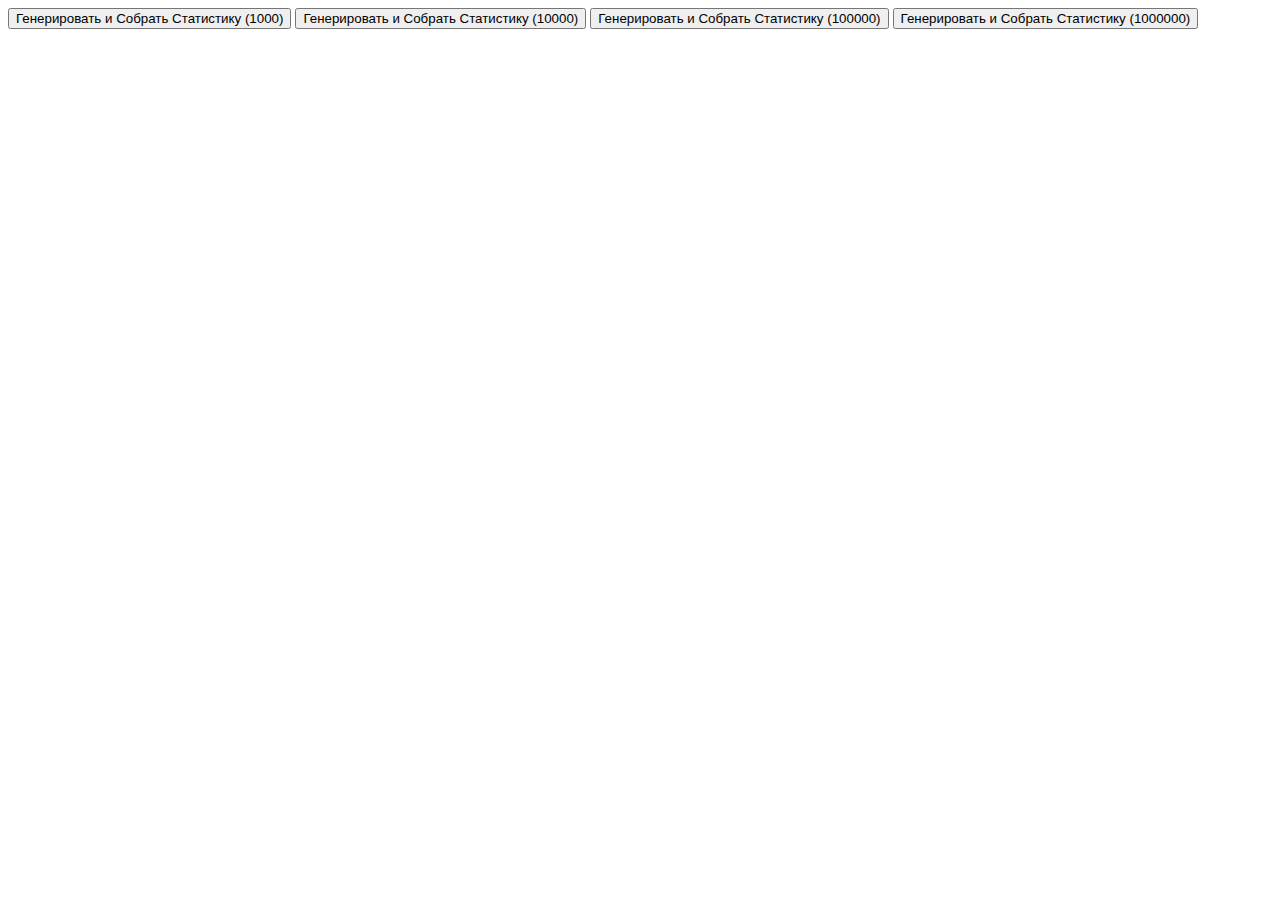
<file: test3.html>
<!DOCTYPE html>
<html lang="en">

<head>
    <meta charset="UTF-8">
    <meta name="viewport" content="width=device-width, initial-scale=1.0">
    <title>Генерация и статистика</title>
    <style>
        table {
            border-collapse: collapse;
            width: 100%;
            margin-top: 20px;
        }

        table,
        th,
        td {
            border: 1px solid black;
        }
    </style>
</head>

<body>

    <div id="error-display"></div>
    <button onclick="generateAndCollectStats(1000)">Генерировать и Собрать Статистику (1000)</button>
    <button onclick="generateAndCollectStats(10000)">Генерировать и Собрать Статистику (10000)</button>
    <button onclick="generateAndCollectStats(100000)">Генерировать и Собрать Статистику (100000)</button>
    <button onclick="generateAndCollectStats(1000000)">Генерировать и Собрать Статистику (1000000)</button>

    <div id="result"></div>

    <script>
        window.onerror = function (message, source, lineno, colno, error) {
            const errorDisplay = document.getElementById('error-display');
            const errorMessage = `<p>Error: ${message}</p>
                               <p>Source: ${source}</p>
                               <p>Line: ${lineno}, Column: ${colno}</p>`;
            errorDisplay.innerHTML = errorMessage;
            return true;
        };

        let prevNumber = null;
        let consecutivePairs = 0;
        let consecutiveTriples = 0;

        function generateNumbers(numberOfGenerations, customLogic) {
            const statistics = {};

            for (let i = 0; i < numberOfGenerations; i++) {
                let generatedNumber = customLogic();
                statistics[generatedNumber] = (statistics[generatedNumber] || 0) + 1;

                // Проверка на повторяющиеся пары подряд
                if (generatedNumber === prevNumber) {
                    consecutivePairs++;
                } else {
                    consecutivePairs = 0;
                }

                // Проверка на повторяющиеся тройки подряд
                if (generatedNumber === prevNumber && consecutivePairs === 1) {
                    consecutiveTriples++;
                } else {
                    consecutiveTriples = 0;
                }

                // Обновление предыдущего числа
                prevNumber = generatedNumber;
            }

            return {
                statistics,
                consecutivePairs,
                consecutiveTriples,
            };
        }

        function customLogic() {
    const randomValue = Math.random();

    // Генерация двойных чисел в подряд
    if (randomValue >= 0.999000 && randomValue <= 0.999999) {
        return Math.floor(Math.random() * (1555 - 555 + 1)) + 555;
    }

    // Генерация тройных чисел в подряд
    if (randomValue >= 0.998000 && randomValue < 0.999000) {
        return Math.floor(Math.random() * (444 - 111 + 1)) + 111;
    }

    // Генерация четверных чисел в подряд
    if (randomValue >= 0.997000 && randomValue < 0.998000) {
        return Math.floor(Math.random() * 26);
    }

    // Генерация чисел от 1 до 6 с учетом процентов и вариации
    const percentages = [11, 15, 23, 27, 14, 10];
    let totalPercentage = 0;

    for (let i = 0; i < percentages.length; i++) {
        totalPercentage += percentages[i];

        if (randomValue < totalPercentage / 100) {
            // Добавление случайности в виде 10% вариации
            const variation = Math.floor(Math.random() * 2) === 0 ? -0.05 : 0.05;
            return i + 1 + Math.floor(Math.random() * (variation * (i + 1) * 6 + 1));
        }
    }

    // По умолчанию возвращаем случайное число от 1 до 6
    return Math.floor(Math.random() * 6) + 1;
}


function countConsecutiveRepeats(length, statistics) {
    let consecutiveRepeats = 0;
    let currentConsecutiveCount = 0;

    for (let i = 1; i <= 6; i++) {
        if (statistics[i] > 0) {
            currentConsecutiveCount++;
            if (currentConsecutiveCount === length) {
                consecutiveRepeats++;
                currentConsecutiveCount = 0; // Сбросим счетчик
            }
        } else {
            currentConsecutiveCount = 0; // Если число не повторяется, сбросим счетчик
        }
    }

    return consecutiveRepeats;
}



function generateAndCollectStats(numberOfGenerations) {
    try {
        const {
            statistics,
            consecutivePairs,
            consecutiveTriples
        } = generateNumbers(numberOfGenerations, customLogic);
        const resultDisplay = document.getElementById('result');

        // Преобразование статистики в таблицу
        const table = document.createElement('table');
        const headerRow = table.insertRow();
        const headerCell1 = headerRow.insertCell(0);
        const headerCell2 = headerRow.insertCell(1);
        headerCell1.innerHTML = 'Число';
        headerCell2.innerHTML = 'Количество';

        let totalGenerations = 0;

        for (let i = 1; i <= 6; i++) {
            const count = statistics[i] || 0;
            const row = table.insertRow();
            const cell1 = row.insertCell(0);
            const cell2 = row.insertCell(1);
            cell1.innerHTML = i;
            cell2.innerHTML = count;
            totalGenerations += count;
        }

        // Добавление седьмой строки с суммарным количеством генераций
        const totalRow = table.insertRow();
        const totalCell1 = totalRow.insertCell(0);
        const totalCell2 = totalRow.insertCell(1);
        totalCell1.innerHTML = 'Итого';
        totalCell2.innerHTML = totalGenerations;

        // Добавление восьмой строки с процентным составлением каждого числа
        const percentagesRow = table.insertRow();
        const percentagesCell1 = percentagesRow.insertCell(0);
        const percentagesCell2 = percentagesRow.insertCell(1);
        percentagesCell1.innerHTML = 'Проценты';

        for (let i = 1; i <= 6; i++) {
            const percentage = ((statistics[i] || 0) / totalGenerations * 100).toFixed(2);
            percentagesCell2.innerHTML += `Процент ${i}: ${percentage}%<br>`;
        }

        // Добавление дополнительных строк с информацией о повторяющихся парах, тройках и четверках
        appendInfoRow('Повторяющиеся пары подряд', consecutivePairs);
        appendInfoRow('Повторяющиеся тройки подряд', consecutiveTriples);
        appendInfoRow('Повторяющиеся четверки подряд', countConsecutiveRepeats(4, statistics));

        // Функция для добавления строки с информацией
        function appendInfoRow(label, value) {
            const infoRow = table.insertRow();
            const infoCell1 = infoRow.insertCell(0);
            const infoCell2 = infoRow.insertCell(1);
            infoCell1.innerHTML = label;
            infoCell2.innerHTML = value;
        }

        resultDisplay.innerHTML = ''; // Очистка предыдущего содержимого
        resultDisplay.appendChild(table);
    } catch (error) {
        console.error('An error occurred:', error);
        console.trace(); // Добавим трассировку стека
    }
}


    </script>

</body>

</html>
</file>
<file: styles.css>
/* styles.css */
body {
  margin: 0;
  font-family: Arial, sans-serif;
}

.button-container {
  display: flex;
  justify-content: space-between;
  width: 100%;
  height: 10vh;
  background-color: #f0f0f0;
}

button {
  width: 30%;
  height: 100%;
  font-size: 1.2rem;
  font-weight: bold;
  border: none;
  cursor: pointer;
}

.single-generation-button {
  background-color: #4caf50;
  color: white;
}

.auto-generation-button {
  background-color: #2196f3;
  color: white;
}

.speedy-generation-button {
  background-color: #8bc34a;
  color: white;
}

.stop-auto-button {
  background-color: #f44336;
  color: white;
}

.output-window {
  width: 100%;
  height: 20vh;
  display: flex;
  align-items: center;
  justify-content: center;
  background-color: #f0f0f0;
}

#generatedNumberDisplay {
  font-size: 3rem;
  font-weight: bold;
}

.tables-container {
  display: flex;
  justify-content: space-between;
  width: 100%;
  padding: 10px;
}

table {
  border-collapse: collapse;
  width: 49%;
  margin-top: 20px;
}

th,
td {
  border: 1px solid black;
  padding: 8px;
  text-align: center;
}

#totalGenerationsRow {
  background-color: #ffeb3b;
  font-weight: bold;
}
#superFastButton {
  background-color: #ff9800;
  color: white;
}
</file>
